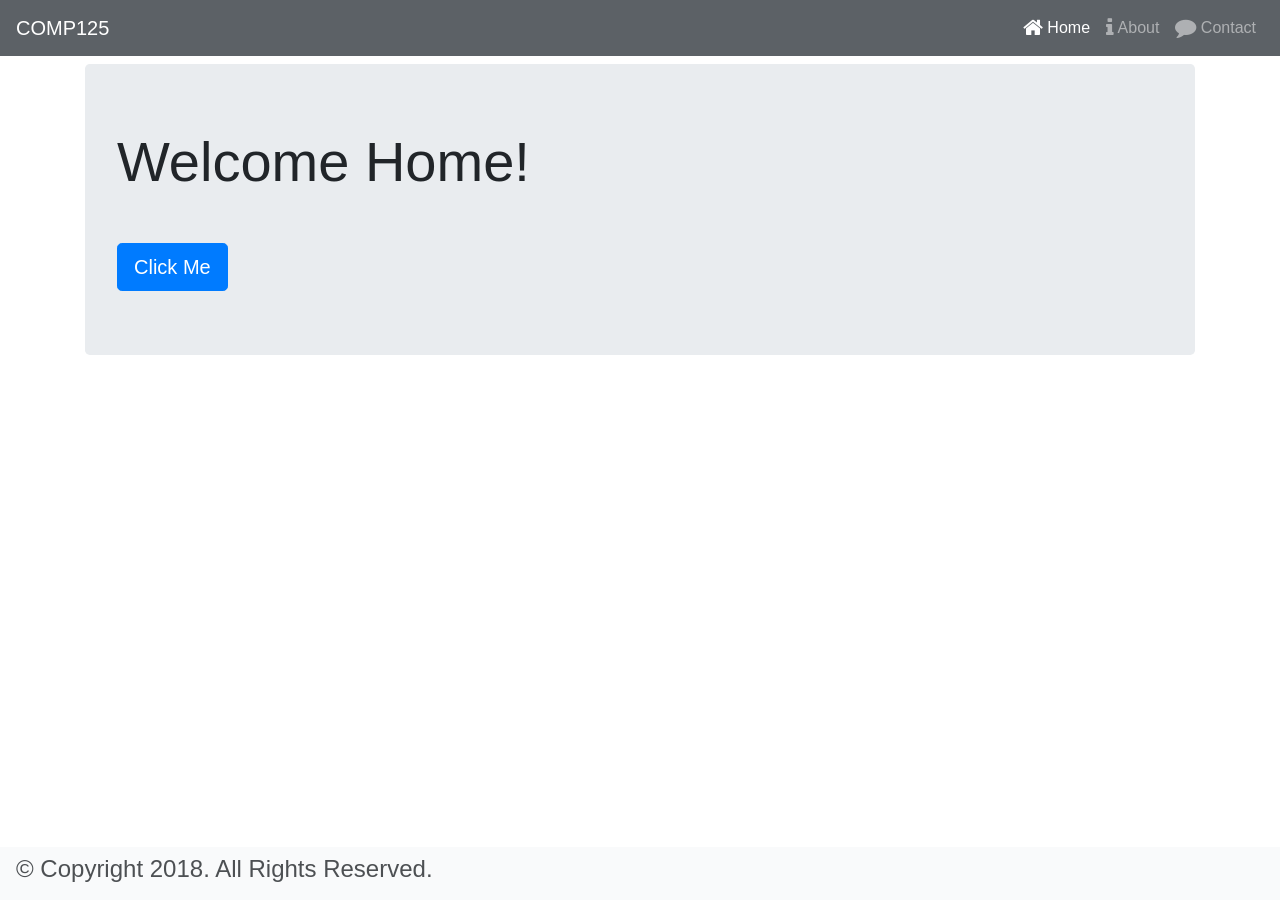
<file: index.html>
<!DOCTYPE html>
<html lang="en">

<head>
    <meta charset="UTF-8">
    <meta name="viewport" content="width=device-width, initial-scale=1.0">
    <meta http-equiv="X-UA-Compatible" content="ie=edge">
    <title>Home</title>
    <!-- CSS Section -->

    <!-- 3rd Party Stylesheets-->
    <link rel="stylesheet" href="/node_modules/bootstrap/dist/css/bootstrap.min.css">
    <link rel="stylesheet" href="/node_modules/font-awesome/css/font-awesome.min.css">
    <!-- App Stylesheets -->
    <link rel="stylesheet" href="/Content/app.css">
</head>

<body>

    <!-- App Header -->
    <header></header>

    <!-- Main Content -->
    <main></main>

    <!-- Footer -->
    <footer></footer>

    <!-- JavaScript Section -->

    <!-- JavaScript 3rd-Party Libraries -->
    <script src="/node_modules/jquery/dist/jquery.min.js"></script>
    <script src="/node_modules/bootstrap/dist/js/bootstrap.min.js"></script>

    <!-- Application Scripts-->
    <script src="/Scripts/objects/contact.js"></script>

    <script src="/Scripts/core/app.js"></script>
</body>

</html>
</file>
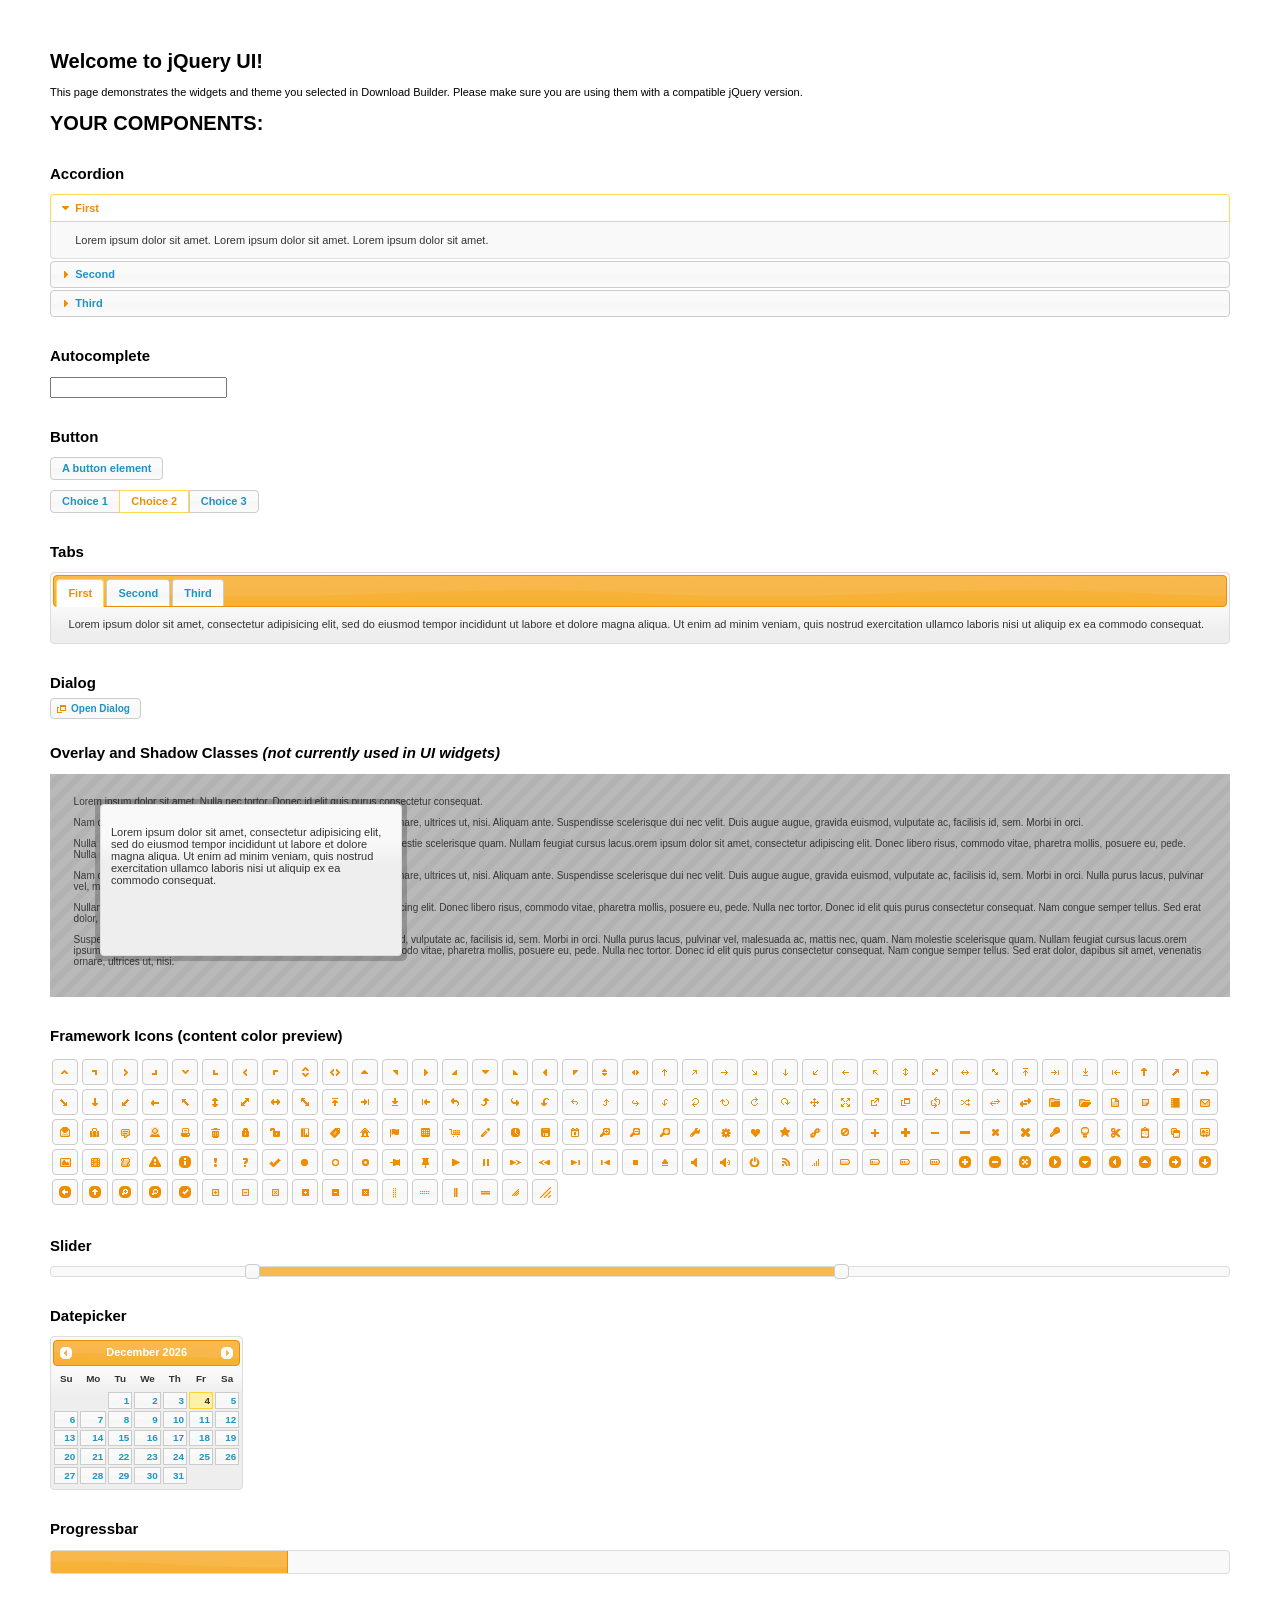
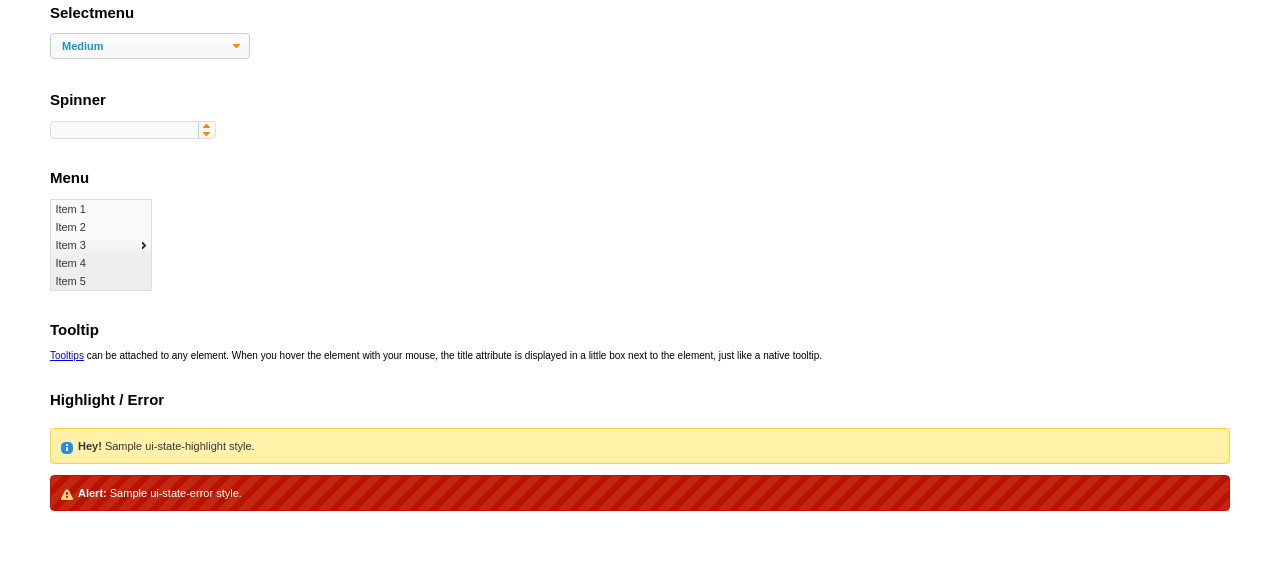
<file: node_modules/jqueryui/index.html>
<!doctype html>
<html lang="us">
<head>
	<meta charset="utf-8">
	<title>jQuery UI Example Page</title>
	<link href="jquery-ui.css" rel="stylesheet">
	<style>
	body{
		font: 62.5% "Trebuchet MS", sans-serif;
		margin: 50px;
	}
	.demoHeaders {
		margin-top: 2em;
	}
	#dialog-link {
		padding: .4em 1em .4em 20px;
		text-decoration: none;
		position: relative;
	}
	#dialog-link span.ui-icon {
		margin: 0 5px 0 0;
		position: absolute;
		left: .2em;
		top: 50%;
		margin-top: -8px;
	}
	#icons {
		margin: 0;
		padding: 0;
	}
	#icons li {
		margin: 2px;
		position: relative;
		padding: 4px 0;
		cursor: pointer;
		float: left;
		list-style: none;
	}
	#icons span.ui-icon {
		float: left;
		margin: 0 4px;
	}
	.fakewindowcontain .ui-widget-overlay {
		position: absolute;
	}
	select {
		width: 200px;
	}
	</style>
</head>
<body>

<h1>Welcome to jQuery UI!</h1>

<div class="ui-widget">
	<p>This page demonstrates the widgets and theme you selected in Download Builder. Please make sure you are using them with a compatible jQuery version.</p>
</div>

<h1>YOUR COMPONENTS:</h1>


<!-- Accordion -->
<h2 class="demoHeaders">Accordion</h2>
<div id="accordion">
	<h3>First</h3>
	<div>Lorem ipsum dolor sit amet. Lorem ipsum dolor sit amet. Lorem ipsum dolor sit amet.</div>
	<h3>Second</h3>
	<div>Phasellus mattis tincidunt nibh.</div>
	<h3>Third</h3>
	<div>Nam dui erat, auctor a, dignissim quis.</div>
</div>



<!-- Autocomplete -->
<h2 class="demoHeaders">Autocomplete</h2>
<div>
	<input id="autocomplete" title="type &quot;a&quot;">
</div>



<!-- Button -->
<h2 class="demoHeaders">Button</h2>
<button id="button">A button element</button>
<form style="margin-top: 1em;">
	<div id="radioset">
		<input type="radio" id="radio1" name="radio"><label for="radio1">Choice 1</label>
		<input type="radio" id="radio2" name="radio" checked="checked"><label for="radio2">Choice 2</label>
		<input type="radio" id="radio3" name="radio"><label for="radio3">Choice 3</label>
	</div>
</form>



<!-- Tabs -->
<h2 class="demoHeaders">Tabs</h2>
<div id="tabs">
	<ul>
		<li><a href="#tabs-1">First</a></li>
		<li><a href="#tabs-2">Second</a></li>
		<li><a href="#tabs-3">Third</a></li>
	</ul>
	<div id="tabs-1">Lorem ipsum dolor sit amet, consectetur adipisicing elit, sed do eiusmod tempor incididunt ut labore et dolore magna aliqua. Ut enim ad minim veniam, quis nostrud exercitation ullamco laboris nisi ut aliquip ex ea commodo consequat.</div>
	<div id="tabs-2">Phasellus mattis tincidunt nibh. Cras orci urna, blandit id, pretium vel, aliquet ornare, felis. Maecenas scelerisque sem non nisl. Fusce sed lorem in enim dictum bibendum.</div>
	<div id="tabs-3">Nam dui erat, auctor a, dignissim quis, sollicitudin eu, felis. Pellentesque nisi urna, interdum eget, sagittis et, consequat vestibulum, lacus. Mauris porttitor ullamcorper augue.</div>
</div>



<!-- Dialog NOTE: Dialog is not generated by UI in this demo so it can be visually styled in themeroller-->
<h2 class="demoHeaders">Dialog</h2>
<p><a href="#" id="dialog-link" class="ui-state-default ui-corner-all"><span class="ui-icon ui-icon-newwin"></span>Open Dialog</a></p>

<h2 class="demoHeaders">Overlay and Shadow Classes <em>(not currently used in UI widgets)</em></h2>
<div style="position: relative; width: 96%; height: 200px; padding:1% 2%; overflow:hidden;" class="fakewindowcontain">
	<p>Lorem ipsum dolor sit amet,  Nulla nec tortor. Donec id elit quis purus consectetur consequat. </p><p>Nam congue semper tellus. Sed erat dolor, dapibus sit amet, venenatis ornare, ultrices ut, nisi. Aliquam ante. Suspendisse scelerisque dui nec velit. Duis augue augue, gravida euismod, vulputate ac, facilisis id, sem. Morbi in orci. </p><p>Nulla purus lacus, pulvinar vel, malesuada ac, mattis nec, quam. Nam molestie scelerisque quam. Nullam feugiat cursus lacus.orem ipsum dolor sit amet, consectetur adipiscing elit. Donec libero risus, commodo vitae, pharetra mollis, posuere eu, pede. Nulla nec tortor. Donec id elit quis purus consectetur consequat. </p><p>Nam congue semper tellus. Sed erat dolor, dapibus sit amet, venenatis ornare, ultrices ut, nisi. Aliquam ante. Suspendisse scelerisque dui nec velit. Duis augue augue, gravida euismod, vulputate ac, facilisis id, sem. Morbi in orci. Nulla purus lacus, pulvinar vel, malesuada ac, mattis nec, quam. Nam molestie scelerisque quam. </p><p>Nullam feugiat cursus lacus.orem ipsum dolor sit amet, consectetur adipiscing elit. Donec libero risus, commodo vitae, pharetra mollis, posuere eu, pede. Nulla nec tortor. Donec id elit quis purus consectetur consequat. Nam congue semper tellus. Sed erat dolor, dapibus sit amet, venenatis ornare, ultrices ut, nisi. Aliquam ante. </p><p>Suspendisse scelerisque dui nec velit. Duis augue augue, gravida euismod, vulputate ac, facilisis id, sem. Morbi in orci. Nulla purus lacus, pulvinar vel, malesuada ac, mattis nec, quam. Nam molestie scelerisque quam. Nullam feugiat cursus lacus.orem ipsum dolor sit amet, consectetur adipiscing elit. Donec libero risus, commodo vitae, pharetra mollis, posuere eu, pede. Nulla nec tortor. Donec id elit quis purus consectetur consequat. Nam congue semper tellus. Sed erat dolor, dapibus sit amet, venenatis ornare, ultrices ut, nisi. </p>

	<!-- ui-dialog -->
	<div class="ui-overlay"><div class="ui-widget-overlay"></div><div class="ui-widget-shadow ui-corner-all" style="width: 302px; height: 152px; position: absolute; left: 50px; top: 30px;"></div></div>
	<div style="position: absolute; width: 280px; height: 130px;left: 50px; top: 30px; padding: 10px;" class="ui-widget ui-widget-content ui-corner-all">
		<div class="ui-dialog-content ui-widget-content" style="background: none; border: 0;">
			<p>Lorem ipsum dolor sit amet, consectetur adipisicing elit, sed do eiusmod tempor incididunt ut labore et dolore magna aliqua. Ut enim ad minim veniam, quis nostrud exercitation ullamco laboris nisi ut aliquip ex ea commodo consequat.</p>
		</div>
	</div>

</div>

<!-- ui-dialog -->
<div id="dialog" title="Dialog Title">
	<p>Lorem ipsum dolor sit amet, consectetur adipisicing elit, sed do eiusmod tempor incididunt ut labore et dolore magna aliqua. Ut enim ad minim veniam, quis nostrud exercitation ullamco laboris nisi ut aliquip ex ea commodo consequat.</p>
</div>



<h2 class="demoHeaders">Framework Icons (content color preview)</h2>
<ul id="icons" class="ui-widget ui-helper-clearfix">
	<li class="ui-state-default ui-corner-all" title=".ui-icon-carat-1-n"><span class="ui-icon ui-icon-carat-1-n"></span></li>
	<li class="ui-state-default ui-corner-all" title=".ui-icon-carat-1-ne"><span class="ui-icon ui-icon-carat-1-ne"></span></li>
	<li class="ui-state-default ui-corner-all" title=".ui-icon-carat-1-e"><span class="ui-icon ui-icon-carat-1-e"></span></li>
	<li class="ui-state-default ui-corner-all" title=".ui-icon-carat-1-se"><span class="ui-icon ui-icon-carat-1-se"></span></li>
	<li class="ui-state-default ui-corner-all" title=".ui-icon-carat-1-s"><span class="ui-icon ui-icon-carat-1-s"></span></li>
	<li class="ui-state-default ui-corner-all" title=".ui-icon-carat-1-sw"><span class="ui-icon ui-icon-carat-1-sw"></span></li>
	<li class="ui-state-default ui-corner-all" title=".ui-icon-carat-1-w"><span class="ui-icon ui-icon-carat-1-w"></span></li>
	<li class="ui-state-default ui-corner-all" title=".ui-icon-carat-1-nw"><span class="ui-icon ui-icon-carat-1-nw"></span></li>
	<li class="ui-state-default ui-corner-all" title=".ui-icon-carat-2-n-s"><span class="ui-icon ui-icon-carat-2-n-s"></span></li>
	<li class="ui-state-default ui-corner-all" title=".ui-icon-carat-2-e-w"><span class="ui-icon ui-icon-carat-2-e-w"></span></li>
	<li class="ui-state-default ui-corner-all" title=".ui-icon-triangle-1-n"><span class="ui-icon ui-icon-triangle-1-n"></span></li>
	<li class="ui-state-default ui-corner-all" title=".ui-icon-triangle-1-ne"><span class="ui-icon ui-icon-triangle-1-ne"></span></li>
	<li class="ui-state-default ui-corner-all" title=".ui-icon-triangle-1-e"><span class="ui-icon ui-icon-triangle-1-e"></span></li>
	<li class="ui-state-default ui-corner-all" title=".ui-icon-triangle-1-se"><span class="ui-icon ui-icon-triangle-1-se"></span></li>
	<li class="ui-state-default ui-corner-all" title=".ui-icon-triangle-1-s"><span class="ui-icon ui-icon-triangle-1-s"></span></li>
	<li class="ui-state-default ui-corner-all" title=".ui-icon-triangle-1-sw"><span class="ui-icon ui-icon-triangle-1-sw"></span></li>
	<li class="ui-state-default ui-corner-all" title=".ui-icon-triangle-1-w"><span class="ui-icon ui-icon-triangle-1-w"></span></li>
	<li class="ui-state-default ui-corner-all" title=".ui-icon-triangle-1-nw"><span class="ui-icon ui-icon-triangle-1-nw"></span></li>
	<li class="ui-state-default ui-corner-all" title=".ui-icon-triangle-2-n-s"><span class="ui-icon ui-icon-triangle-2-n-s"></span></li>
	<li class="ui-state-default ui-corner-all" title=".ui-icon-triangle-2-e-w"><span class="ui-icon ui-icon-triangle-2-e-w"></span></li>
	<li class="ui-state-default ui-corner-all" title=".ui-icon-arrow-1-n"><span class="ui-icon ui-icon-arrow-1-n"></span></li>
	<li class="ui-state-default ui-corner-all" title=".ui-icon-arrow-1-ne"><span class="ui-icon ui-icon-arrow-1-ne"></span></li>
	<li class="ui-state-default ui-corner-all" title=".ui-icon-arrow-1-e"><span class="ui-icon ui-icon-arrow-1-e"></span></li>
	<li class="ui-state-default ui-corner-all" title=".ui-icon-arrow-1-se"><span class="ui-icon ui-icon-arrow-1-se"></span></li>
	<li class="ui-state-default ui-corner-all" title=".ui-icon-arrow-1-s"><span class="ui-icon ui-icon-arrow-1-s"></span></li>
	<li class="ui-state-default ui-corner-all" title=".ui-icon-arrow-1-sw"><span class="ui-icon ui-icon-arrow-1-sw"></span></li>
	<li class="ui-state-default ui-corner-all" title=".ui-icon-arrow-1-w"><span class="ui-icon ui-icon-arrow-1-w"></span></li>
	<li class="ui-state-default ui-corner-all" title=".ui-icon-arrow-1-nw"><span class="ui-icon ui-icon-arrow-1-nw"></span></li>
	<li class="ui-state-default ui-corner-all" title=".ui-icon-arrow-2-n-s"><span class="ui-icon ui-icon-arrow-2-n-s"></span></li>
	<li class="ui-state-default ui-corner-all" title=".ui-icon-arrow-2-ne-sw"><span class="ui-icon ui-icon-arrow-2-ne-sw"></span></li>
	<li class="ui-state-default ui-corner-all" title=".ui-icon-arrow-2-e-w"><span class="ui-icon ui-icon-arrow-2-e-w"></span></li>
	<li class="ui-state-default ui-corner-all" title=".ui-icon-arrow-2-se-nw"><span class="ui-icon ui-icon-arrow-2-se-nw"></span></li>
	<li class="ui-state-default ui-corner-all" title=".ui-icon-arrowstop-1-n"><span class="ui-icon ui-icon-arrowstop-1-n"></span></li>
	<li class="ui-state-default ui-corner-all" title=".ui-icon-arrowstop-1-e"><span class="ui-icon ui-icon-arrowstop-1-e"></span></li>
	<li class="ui-state-default ui-corner-all" title=".ui-icon-arrowstop-1-s"><span class="ui-icon ui-icon-arrowstop-1-s"></span></li>
	<li class="ui-state-default ui-corner-all" title=".ui-icon-arrowstop-1-w"><span class="ui-icon ui-icon-arrowstop-1-w"></span></li>
	<li class="ui-state-default ui-corner-all" title=".ui-icon-arrowthick-1-n"><span class="ui-icon ui-icon-arrowthick-1-n"></span></li>
	<li class="ui-state-default ui-corner-all" title=".ui-icon-arrowthick-1-ne"><span class="ui-icon ui-icon-arrowthick-1-ne"></span></li>
	<li class="ui-state-default ui-corner-all" title=".ui-icon-arrowthick-1-e"><span class="ui-icon ui-icon-arrowthick-1-e"></span></li>
	<li class="ui-state-default ui-corner-all" title=".ui-icon-arrowthick-1-se"><span class="ui-icon ui-icon-arrowthick-1-se"></span></li>
	<li class="ui-state-default ui-corner-all" title=".ui-icon-arrowthick-1-s"><span class="ui-icon ui-icon-arrowthick-1-s"></span></li>
	<li class="ui-state-default ui-corner-all" title=".ui-icon-arrowthick-1-sw"><span class="ui-icon ui-icon-arrowthick-1-sw"></span></li>
	<li class="ui-state-default ui-corner-all" title=".ui-icon-arrowthick-1-w"><span class="ui-icon ui-icon-arrowthick-1-w"></span></li>
	<li class="ui-state-default ui-corner-all" title=".ui-icon-arrowthick-1-nw"><span class="ui-icon ui-icon-arrowthick-1-nw"></span></li>
	<li class="ui-state-default ui-corner-all" title=".ui-icon-arrowthick-2-n-s"><span class="ui-icon ui-icon-arrowthick-2-n-s"></span></li>
	<li class="ui-state-default ui-corner-all" title=".ui-icon-arrowthick-2-ne-sw"><span class="ui-icon ui-icon-arrowthick-2-ne-sw"></span></li>
	<li class="ui-state-default ui-corner-all" title=".ui-icon-arrowthick-2-e-w"><span class="ui-icon ui-icon-arrowthick-2-e-w"></span></li>
	<li class="ui-state-default ui-corner-all" title=".ui-icon-arrowthick-2-se-nw"><span class="ui-icon ui-icon-arrowthick-2-se-nw"></span></li>
	<li class="ui-state-default ui-corner-all" title=".ui-icon-arrowthickstop-1-n"><span class="ui-icon ui-icon-arrowthickstop-1-n"></span></li>
	<li class="ui-state-default ui-corner-all" title=".ui-icon-arrowthickstop-1-e"><span class="ui-icon ui-icon-arrowthickstop-1-e"></span></li>
	<li class="ui-state-default ui-corner-all" title=".ui-icon-arrowthickstop-1-s"><span class="ui-icon ui-icon-arrowthickstop-1-s"></span></li>
	<li class="ui-state-default ui-corner-all" title=".ui-icon-arrowthickstop-1-w"><span class="ui-icon ui-icon-arrowthickstop-1-w"></span></li>
	<li class="ui-state-default ui-corner-all" title=".ui-icon-arrowreturnthick-1-w"><span class="ui-icon ui-icon-arrowreturnthick-1-w"></span></li>
	<li class="ui-state-default ui-corner-all" title=".ui-icon-arrowreturnthick-1-n"><span class="ui-icon ui-icon-arrowreturnthick-1-n"></span></li>
	<li class="ui-state-default ui-corner-all" title=".ui-icon-arrowreturnthick-1-e"><span class="ui-icon ui-icon-arrowreturnthick-1-e"></span></li>
	<li class="ui-state-default ui-corner-all" title=".ui-icon-arrowreturnthick-1-s"><span class="ui-icon ui-icon-arrowreturnthick-1-s"></span></li>
	<li class="ui-state-default ui-corner-all" title=".ui-icon-arrowreturn-1-w"><span class="ui-icon ui-icon-arrowreturn-1-w"></span></li>
	<li class="ui-state-default ui-corner-all" title=".ui-icon-arrowreturn-1-n"><span class="ui-icon ui-icon-arrowreturn-1-n"></span></li>
	<li class="ui-state-default ui-corner-all" title=".ui-icon-arrowreturn-1-e"><span class="ui-icon ui-icon-arrowreturn-1-e"></span></li>
	<li class="ui-state-default ui-corner-all" title=".ui-icon-arrowreturn-1-s"><span class="ui-icon ui-icon-arrowreturn-1-s"></span></li>
	<li class="ui-state-default ui-corner-all" title=".ui-icon-arrowrefresh-1-w"><span class="ui-icon ui-icon-arrowrefresh-1-w"></span></li>
	<li class="ui-state-default ui-corner-all" title=".ui-icon-arrowrefresh-1-n"><span class="ui-icon ui-icon-arrowrefresh-1-n"></span></li>
	<li class="ui-state-default ui-corner-all" title=".ui-icon-arrowrefresh-1-e"><span class="ui-icon ui-icon-arrowrefresh-1-e"></span></li>
	<li class="ui-state-default ui-corner-all" title=".ui-icon-arrowrefresh-1-s"><span class="ui-icon ui-icon-arrowrefresh-1-s"></span></li>
	<li class="ui-state-default ui-corner-all" title=".ui-icon-arrow-4"><span class="ui-icon ui-icon-arrow-4"></span></li>
	<li class="ui-state-default ui-corner-all" title=".ui-icon-arrow-4-diag"><span class="ui-icon ui-icon-arrow-4-diag"></span></li>
	<li class="ui-state-default ui-corner-all" title=".ui-icon-extlink"><span class="ui-icon ui-icon-extlink"></span></li>
	<li class="ui-state-default ui-corner-all" title=".ui-icon-newwin"><span class="ui-icon ui-icon-newwin"></span></li>
	<li class="ui-state-default ui-corner-all" title=".ui-icon-refresh"><span class="ui-icon ui-icon-refresh"></span></li>
	<li class="ui-state-default ui-corner-all" title=".ui-icon-shuffle"><span class="ui-icon ui-icon-shuffle"></span></li>
	<li class="ui-state-default ui-corner-all" title=".ui-icon-transfer-e-w"><span class="ui-icon ui-icon-transfer-e-w"></span></li>
	<li class="ui-state-default ui-corner-all" title=".ui-icon-transferthick-e-w"><span class="ui-icon ui-icon-transferthick-e-w"></span></li>
	<li class="ui-state-default ui-corner-all" title=".ui-icon-folder-collapsed"><span class="ui-icon ui-icon-folder-collapsed"></span></li>
	<li class="ui-state-default ui-corner-all" title=".ui-icon-folder-open"><span class="ui-icon ui-icon-folder-open"></span></li>
	<li class="ui-state-default ui-corner-all" title=".ui-icon-document"><span class="ui-icon ui-icon-document"></span></li>
	<li class="ui-state-default ui-corner-all" title=".ui-icon-document-b"><span class="ui-icon ui-icon-document-b"></span></li>
	<li class="ui-state-default ui-corner-all" title=".ui-icon-note"><span class="ui-icon ui-icon-note"></span></li>
	<li class="ui-state-default ui-corner-all" title=".ui-icon-mail-closed"><span class="ui-icon ui-icon-mail-closed"></span></li>
	<li class="ui-state-default ui-corner-all" title=".ui-icon-mail-open"><span class="ui-icon ui-icon-mail-open"></span></li>
	<li class="ui-state-default ui-corner-all" title=".ui-icon-suitcase"><span class="ui-icon ui-icon-suitcase"></span></li>
	<li class="ui-state-default ui-corner-all" title=".ui-icon-comment"><span class="ui-icon ui-icon-comment"></span></li>
	<li class="ui-state-default ui-corner-all" title=".ui-icon-person"><span class="ui-icon ui-icon-person"></span></li>
	<li class="ui-state-default ui-corner-all" title=".ui-icon-print"><span class="ui-icon ui-icon-print"></span></li>
	<li class="ui-state-default ui-corner-all" title=".ui-icon-trash"><span class="ui-icon ui-icon-trash"></span></li>
	<li class="ui-state-default ui-corner-all" title=".ui-icon-locked"><span class="ui-icon ui-icon-locked"></span></li>
	<li class="ui-state-default ui-corner-all" title=".ui-icon-unlocked"><span class="ui-icon ui-icon-unlocked"></span></li>
	<li class="ui-state-default ui-corner-all" title=".ui-icon-bookmark"><span class="ui-icon ui-icon-bookmark"></span></li>
	<li class="ui-state-default ui-corner-all" title=".ui-icon-tag"><span class="ui-icon ui-icon-tag"></span></li>
	<li class="ui-state-default ui-corner-all" title=".ui-icon-home"><span class="ui-icon ui-icon-home"></span></li>
	<li class="ui-state-default ui-corner-all" title=".ui-icon-flag"><span class="ui-icon ui-icon-flag"></span></li>
	<li class="ui-state-default ui-corner-all" title=".ui-icon-calculator"><span class="ui-icon ui-icon-calculator"></span></li>
	<li class="ui-state-default ui-corner-all" title=".ui-icon-cart"><span class="ui-icon ui-icon-cart"></span></li>
	<li class="ui-state-default ui-corner-all" title=".ui-icon-pencil"><span class="ui-icon ui-icon-pencil"></span></li>
	<li class="ui-state-default ui-corner-all" title=".ui-icon-clock"><span class="ui-icon ui-icon-clock"></span></li>
	<li class="ui-state-default ui-corner-all" title=".ui-icon-disk"><span class="ui-icon ui-icon-disk"></span></li>
	<li class="ui-state-default ui-corner-all" title=".ui-icon-calendar"><span class="ui-icon ui-icon-calendar"></span></li>
	<li class="ui-state-default ui-corner-all" title=".ui-icon-zoomin"><span class="ui-icon ui-icon-zoomin"></span></li>
	<li class="ui-state-default ui-corner-all" title=".ui-icon-zoomout"><span class="ui-icon ui-icon-zoomout"></span></li>
	<li class="ui-state-default ui-corner-all" title=".ui-icon-search"><span class="ui-icon ui-icon-search"></span></li>
	<li class="ui-state-default ui-corner-all" title=".ui-icon-wrench"><span class="ui-icon ui-icon-wrench"></span></li>
	<li class="ui-state-default ui-corner-all" title=".ui-icon-gear"><span class="ui-icon ui-icon-gear"></span></li>
	<li class="ui-state-default ui-corner-all" title=".ui-icon-heart"><span class="ui-icon ui-icon-heart"></span></li>
	<li class="ui-state-default ui-corner-all" title=".ui-icon-star"><span class="ui-icon ui-icon-star"></span></li>
	<li class="ui-state-default ui-corner-all" title=".ui-icon-link"><span class="ui-icon ui-icon-link"></span></li>
	<li class="ui-state-default ui-corner-all" title=".ui-icon-cancel"><span class="ui-icon ui-icon-cancel"></span></li>
	<li class="ui-state-default ui-corner-all" title=".ui-icon-plus"><span class="ui-icon ui-icon-plus"></span></li>
	<li class="ui-state-default ui-corner-all" title=".ui-icon-plusthick"><span class="ui-icon ui-icon-plusthick"></span></li>
	<li class="ui-state-default ui-corner-all" title=".ui-icon-minus"><span class="ui-icon ui-icon-minus"></span></li>
	<li class="ui-state-default ui-corner-all" title=".ui-icon-minusthick"><span class="ui-icon ui-icon-minusthick"></span></li>
	<li class="ui-state-default ui-corner-all" title=".ui-icon-close"><span class="ui-icon ui-icon-close"></span></li>
	<li class="ui-state-default ui-corner-all" title=".ui-icon-closethick"><span class="ui-icon ui-icon-closethick"></span></li>
	<li class="ui-state-default ui-corner-all" title=".ui-icon-key"><span class="ui-icon ui-icon-key"></span></li>
	<li class="ui-state-default ui-corner-all" title=".ui-icon-lightbulb"><span class="ui-icon ui-icon-lightbulb"></span></li>
	<li class="ui-state-default ui-corner-all" title=".ui-icon-scissors"><span class="ui-icon ui-icon-scissors"></span></li>
	<li class="ui-state-default ui-corner-all" title=".ui-icon-clipboard"><span class="ui-icon ui-icon-clipboard"></span></li>
	<li class="ui-state-default ui-corner-all" title=".ui-icon-copy"><span class="ui-icon ui-icon-copy"></span></li>
	<li class="ui-state-default ui-corner-all" title=".ui-icon-contact"><span class="ui-icon ui-icon-contact"></span></li>
	<li class="ui-state-default ui-corner-all" title=".ui-icon-image"><span class="ui-icon ui-icon-image"></span></li>
	<li class="ui-state-default ui-corner-all" title=".ui-icon-video"><span class="ui-icon ui-icon-video"></span></li>
	<li class="ui-state-default ui-corner-all" title=".ui-icon-script"><span class="ui-icon ui-icon-script"></span></li>
	<li class="ui-state-default ui-corner-all" title=".ui-icon-alert"><span class="ui-icon ui-icon-alert"></span></li>
	<li class="ui-state-default ui-corner-all" title=".ui-icon-info"><span class="ui-icon ui-icon-info"></span></li>
	<li class="ui-state-default ui-corner-all" title=".ui-icon-notice"><span class="ui-icon ui-icon-notice"></span></li>
	<li class="ui-state-default ui-corner-all" title=".ui-icon-help"><span class="ui-icon ui-icon-help"></span></li>
	<li class="ui-state-default ui-corner-all" title=".ui-icon-check"><span class="ui-icon ui-icon-check"></span></li>
	<li class="ui-state-default ui-corner-all" title=".ui-icon-bullet"><span class="ui-icon ui-icon-bullet"></span></li>
	<li class="ui-state-default ui-corner-all" title=".ui-icon-radio-off"><span class="ui-icon ui-icon-radio-off"></span></li>
	<li class="ui-state-default ui-corner-all" title=".ui-icon-radio-on"><span class="ui-icon ui-icon-radio-on"></span></li>
	<li class="ui-state-default ui-corner-all" title=".ui-icon-pin-w"><span class="ui-icon ui-icon-pin-w"></span></li>
	<li class="ui-state-default ui-corner-all" title=".ui-icon-pin-s"><span class="ui-icon ui-icon-pin-s"></span></li>
	<li class="ui-state-default ui-corner-all" title=".ui-icon-play"><span class="ui-icon ui-icon-play"></span></li>
	<li class="ui-state-default ui-corner-all" title=".ui-icon-pause"><span class="ui-icon ui-icon-pause"></span></li>
	<li class="ui-state-default ui-corner-all" title=".ui-icon-seek-next"><span class="ui-icon ui-icon-seek-next"></span></li>
	<li class="ui-state-default ui-corner-all" title=".ui-icon-seek-prev"><span class="ui-icon ui-icon-seek-prev"></span></li>
	<li class="ui-state-default ui-corner-all" title=".ui-icon-seek-end"><span class="ui-icon ui-icon-seek-end"></span></li>
	<li class="ui-state-default ui-corner-all" title=".ui-icon-seek-first"><span class="ui-icon ui-icon-seek-first"></span></li>
	<li class="ui-state-default ui-corner-all" title=".ui-icon-stop"><span class="ui-icon ui-icon-stop"></span></li>
	<li class="ui-state-default ui-corner-all" title=".ui-icon-eject"><span class="ui-icon ui-icon-eject"></span></li>
	<li class="ui-state-default ui-corner-all" title=".ui-icon-volume-off"><span class="ui-icon ui-icon-volume-off"></span></li>
	<li class="ui-state-default ui-corner-all" title=".ui-icon-volume-on"><span class="ui-icon ui-icon-volume-on"></span></li>
	<li class="ui-state-default ui-corner-all" title=".ui-icon-power"><span class="ui-icon ui-icon-power"></span></li>
	<li class="ui-state-default ui-corner-all" title=".ui-icon-signal-diag"><span class="ui-icon ui-icon-signal-diag"></span></li>
	<li class="ui-state-default ui-corner-all" title=".ui-icon-signal"><span class="ui-icon ui-icon-signal"></span></li>
	<li class="ui-state-default ui-corner-all" title=".ui-icon-battery-0"><span class="ui-icon ui-icon-battery-0"></span></li>
	<li class="ui-state-default ui-corner-all" title=".ui-icon-battery-1"><span class="ui-icon ui-icon-battery-1"></span></li>
	<li class="ui-state-default ui-corner-all" title=".ui-icon-battery-2"><span class="ui-icon ui-icon-battery-2"></span></li>
	<li class="ui-state-default ui-corner-all" title=".ui-icon-battery-3"><span class="ui-icon ui-icon-battery-3"></span></li>
	<li class="ui-state-default ui-corner-all" title=".ui-icon-circle-plus"><span class="ui-icon ui-icon-circle-plus"></span></li>
	<li class="ui-state-default ui-corner-all" title=".ui-icon-circle-minus"><span class="ui-icon ui-icon-circle-minus"></span></li>
	<li class="ui-state-default ui-corner-all" title=".ui-icon-circle-close"><span class="ui-icon ui-icon-circle-close"></span></li>
	<li class="ui-state-default ui-corner-all" title=".ui-icon-circle-triangle-e"><span class="ui-icon ui-icon-circle-triangle-e"></span></li>
	<li class="ui-state-default ui-corner-all" title=".ui-icon-circle-triangle-s"><span class="ui-icon ui-icon-circle-triangle-s"></span></li>
	<li class="ui-state-default ui-corner-all" title=".ui-icon-circle-triangle-w"><span class="ui-icon ui-icon-circle-triangle-w"></span></li>
	<li class="ui-state-default ui-corner-all" title=".ui-icon-circle-triangle-n"><span class="ui-icon ui-icon-circle-triangle-n"></span></li>
	<li class="ui-state-default ui-corner-all" title=".ui-icon-circle-arrow-e"><span class="ui-icon ui-icon-circle-arrow-e"></span></li>
	<li class="ui-state-default ui-corner-all" title=".ui-icon-circle-arrow-s"><span class="ui-icon ui-icon-circle-arrow-s"></span></li>
	<li class="ui-state-default ui-corner-all" title=".ui-icon-circle-arrow-w"><span class="ui-icon ui-icon-circle-arrow-w"></span></li>
	<li class="ui-state-default ui-corner-all" title=".ui-icon-circle-arrow-n"><span class="ui-icon ui-icon-circle-arrow-n"></span></li>
	<li class="ui-state-default ui-corner-all" title=".ui-icon-circle-zoomin"><span class="ui-icon ui-icon-circle-zoomin"></span></li>
	<li class="ui-state-default ui-corner-all" title=".ui-icon-circle-zoomout"><span class="ui-icon ui-icon-circle-zoomout"></span></li>
	<li class="ui-state-default ui-corner-all" title=".ui-icon-circle-check"><span class="ui-icon ui-icon-circle-check"></span></li>
	<li class="ui-state-default ui-corner-all" title=".ui-icon-circlesmall-plus"><span class="ui-icon ui-icon-circlesmall-plus"></span></li>
	<li class="ui-state-default ui-corner-all" title=".ui-icon-circlesmall-minus"><span class="ui-icon ui-icon-circlesmall-minus"></span></li>
	<li class="ui-state-default ui-corner-all" title=".ui-icon-circlesmall-close"><span class="ui-icon ui-icon-circlesmall-close"></span></li>
	<li class="ui-state-default ui-corner-all" title=".ui-icon-squaresmall-plus"><span class="ui-icon ui-icon-squaresmall-plus"></span></li>
	<li class="ui-state-default ui-corner-all" title=".ui-icon-squaresmall-minus"><span class="ui-icon ui-icon-squaresmall-minus"></span></li>
	<li class="ui-state-default ui-corner-all" title=".ui-icon-squaresmall-close"><span class="ui-icon ui-icon-squaresmall-close"></span></li>
	<li class="ui-state-default ui-corner-all" title=".ui-icon-grip-dotted-vertical"><span class="ui-icon ui-icon-grip-dotted-vertical"></span></li>
	<li class="ui-state-default ui-corner-all" title=".ui-icon-grip-dotted-horizontal"><span class="ui-icon ui-icon-grip-dotted-horizontal"></span></li>
	<li class="ui-state-default ui-corner-all" title=".ui-icon-grip-solid-vertical"><span class="ui-icon ui-icon-grip-solid-vertical"></span></li>
	<li class="ui-state-default ui-corner-all" title=".ui-icon-grip-solid-horizontal"><span class="ui-icon ui-icon-grip-solid-horizontal"></span></li>
	<li class="ui-state-default ui-corner-all" title=".ui-icon-gripsmall-diagonal-se"><span class="ui-icon ui-icon-gripsmall-diagonal-se"></span></li>
	<li class="ui-state-default ui-corner-all" title=".ui-icon-grip-diagonal-se"><span class="ui-icon ui-icon-grip-diagonal-se"></span></li>
</ul>


<!-- Slider -->
<h2 class="demoHeaders">Slider</h2>
<div id="slider"></div>



<!-- Datepicker -->
<h2 class="demoHeaders">Datepicker</h2>
<div id="datepicker"></div>



<!-- Progressbar -->
<h2 class="demoHeaders">Progressbar</h2>
<div id="progressbar"></div>



<!-- Progressbar -->
<h2 class="demoHeaders">Selectmenu</h2>
<select id="selectmenu">
	<option>Slower</option>
	<option>Slow</option>
	<option selected="selected">Medium</option>
	<option>Fast</option>
	<option>Faster</option>
</select>



<!-- Spinner -->
<h2 class="demoHeaders">Spinner</h2>
<input id="spinner">



<!-- Menu -->
<h2 class="demoHeaders">Menu</h2>
<ul style="width:100px;" id="menu">
	<li>Item 1</li>
	<li>Item 2</li>
	<li>Item 3
		<ul>
			<li>Item 3-1</li>
			<li>Item 3-2</li>
			<li>Item 3-3</li>
			<li>Item 3-4</li>
			<li>Item 3-5</li>
		</ul>
	</li>
	<li>Item 4</li>
	<li>Item 5</li>
</ul>



<!-- Tooltip -->
<h2 class="demoHeaders">Tooltip</h2>
<p id="tooltip">
	<a href="#" title="That&apos;s what this widget is">Tooltips</a> can be attached to any element. When you hover
the element with your mouse, the title attribute is displayed in a little box next to the element, just like a native tooltip.
</p>


<!-- Highlight / Error -->
<h2 class="demoHeaders">Highlight / Error</h2>
<div class="ui-widget">
	<div class="ui-state-highlight ui-corner-all" style="margin-top: 20px; padding: 0 .7em;">
		<p><span class="ui-icon ui-icon-info" style="float: left; margin-right: .3em;"></span>
		<strong>Hey!</strong> Sample ui-state-highlight style.</p>
	</div>
</div>
<br>
<div class="ui-widget">
	<div class="ui-state-error ui-corner-all" style="padding: 0 .7em;">
		<p><span class="ui-icon ui-icon-alert" style="float: left; margin-right: .3em;"></span>
		<strong>Alert:</strong> Sample ui-state-error style.</p>
	</div>
</div>

<script src="external/jquery/jquery.js"></script>
<script src="jquery-ui.js"></script>
<script>

$( "#accordion" ).accordion();



var availableTags = [
	"ActionScript",
	"AppleScript",
	"Asp",
	"BASIC",
	"C",
	"C++",
	"Clojure",
	"COBOL",
	"ColdFusion",
	"Erlang",
	"Fortran",
	"Groovy",
	"Haskell",
	"Java",
	"JavaScript",
	"Lisp",
	"Perl",
	"PHP",
	"Python",
	"Ruby",
	"Scala",
	"Scheme"
];
$( "#autocomplete" ).autocomplete({
	source: availableTags
});



$( "#button" ).button();
$( "#radioset" ).buttonset();



$( "#tabs" ).tabs();



$( "#dialog" ).dialog({
	autoOpen: false,
	width: 400,
	buttons: [
		{
			text: "Ok",
			click: function() {
				$( this ).dialog( "close" );
			}
		},
		{
			text: "Cancel",
			click: function() {
				$( this ).dialog( "close" );
			}
		}
	]
});

// Link to open the dialog
$( "#dialog-link" ).click(function( event ) {
	$( "#dialog" ).dialog( "open" );
	event.preventDefault();
});



$( "#datepicker" ).datepicker({
	inline: true
});



$( "#slider" ).slider({
	range: true,
	values: [ 17, 67 ]
});



$( "#progressbar" ).progressbar({
	value: 20
});



$( "#spinner" ).spinner();



$( "#menu" ).menu();



$( "#tooltip" ).tooltip();



$( "#selectmenu" ).selectmenu();


// Hover states on the static widgets
$( "#dialog-link, #icons li" ).hover(
	function() {
		$( this ).addClass( "ui-state-hover" );
	},
	function() {
		$( this ).removeClass( "ui-state-hover" );
	}
);
</script>
</body>
</html>
</file>
<file: Content/app.css>
/* your custom CSS goes here */
main {
  margin-top: 4em;
  margin-bottom: 4em;
}

nav {
  opacity: 0.8;
}

#extraNav {
 min-height: 40px;
}
</file>
